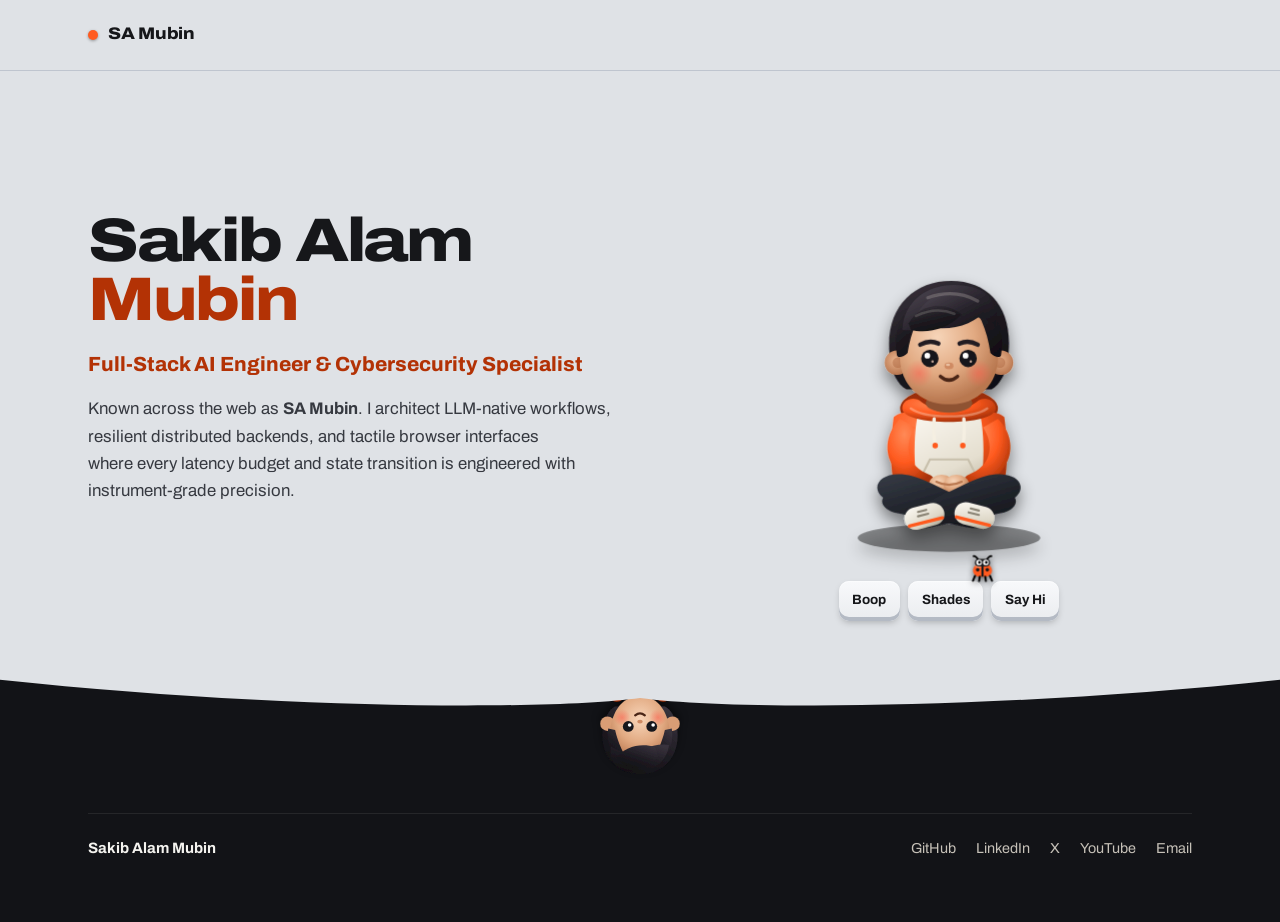
<file: index.html>
<!doctype html>
<html lang="en" data-mode="dev">
<head>
  <meta charset="utf-8" />
  <meta name="viewport" content="width=device-width, initial-scale=1" />
  <script>
    (() => {
      const h = location.hash.replace("#", "").toLowerCase();
      let m = h === "hack" || h === "hacker" ? "hack" : h === "dev" ? "dev" : null;
      if (!m) { try { m = localStorage.getItem("sam.mode"); } catch {} }
      document.documentElement.setAttribute("data-mode", m === "hack" ? "hack" : "dev");
    })();
  </script>
  <title>Sakib Alam Mubin (SA Mubin) — Full-Stack AI Engineer &amp; Ethical Hacker</title>
  <meta name="description" content="Dual-mode portfolio of Sakib Alam Mubin (SA Mubin) — Full-Stack AI Engineer &amp; Developer by default, Cybersecurity Specialist &amp; Ethical Hacker when the hoodie goes up." />
  <meta name="author" content="Sakib Alam Mubin" />
  <meta name="keywords" content="Sakib Alam Mubin, SA Mubin, samubin, thesamubin, Full-Stack AI Engineer, Cybersecurity Specialist, Ethical Hacker, Web Application Security" />
  <link rel="canonical" href="https://thesamubin.github.io/" />

  <meta property="og:type" content="website" />
  <meta property="og:site_name" content="Sakib Alam Mubin — SA Mubin" />
  <meta property="og:title" content="Sakib Alam Mubin (SA Mubin) — Dual-Mode Engineering &amp; Security Portfolio" />
  <meta property="og:description" content="Pull the hoodie up or press [H] to flip between Full-Stack AI Engineering and Offensive/Defensive Cybersecurity." />
  <meta property="og:url" content="https://thesamubin.github.io/" />
  <meta property="og:image" content="https://thesamubin.github.io/assets/img/og-card.png" />
  <meta name="twitter:card" content="summary_large_image" />
  <meta name="twitter:title" content="Sakib Alam Mubin (SA Mubin) — Full-Stack AI &amp; Ethical Hacker" />
  <meta name="twitter:description" content="Interactive dual-mode workbench of Sakib Alam Mubin (SA Mubin)." />
  <meta name="twitter:image" content="https://thesamubin.github.io/assets/img/og-card.png" />
  <meta name="twitter:creator" content="@thesamubin" />
  <meta name="theme-color" content="#dfe2e6" media="(prefers-color-scheme: light)" />
  <meta name="theme-color" content="#0b0708" media="(prefers-color-scheme: dark)" />

  <link rel="icon" href="/assets/img/favicon.svg" type="image/svg+xml" />
  <link rel="preload" href="/assets/fonts/archivo-var-latin.woff2" as="font" type="font/woff2" crossorigin />
  <link rel="preload" href="/assets/fonts/jetbrains-mono-var-latin.woff2" as="font" type="font/woff2" crossorigin />
  <link rel="stylesheet" href="/assets/css/site.css" />

  <script type="application/ld+json">
  {
    "@context": "https://schema.org",
    "@graph": [
      {
        "@type": "Person",
        "@id": "https://thesamubin.github.io/#person",
        "name": "Sakib Alam Mubin",
        "alternateName": ["SA Mubin", "S. A. Mubin", "samubin", "thesamubin"],
        "url": "https://thesamubin.github.io/",
        "jobTitle": "Full-Stack AI Engineer & Cybersecurity Specialist",
        "email": "mailto:hello@samubin.com",
        "sameAs": [
          "https://github.com/thesamubin",
          "https://www.linkedin.com/in/samubin/",
          "https://x.com/thesamubin",
          "https://www.youtube.com/@thesamubin",
          "https://www.facebook.com/thesamubin",
          "https://www.instagram.com/thesamubin/"
        ]
      },
      {
        "@type": "WebSite",
        "@id": "https://thesamubin.github.io/#website",
        "url": "https://thesamubin.github.io/",
        "name": "Sakib Alam Mubin (SA Mubin)",
        "publisher": { "@id": "https://thesamubin.github.io/#person" }
      }
    ]
  }
  </script>
</head>
<body data-page="home">
  <header class="site-header">
    <div class="wrap header-inner">
      <a class="brand" href="/" aria-label="Sakib Alam Mubin home">
        <span class="brand-led" aria-hidden="true"></span>
        <span>SA Mubin</span>
      </a>
    </div>
  </header>

  <main id="main">
    <!-- 1. HERO & ARTICULATED CARTOON AVATAR -->
    <section class="hero">
      <div class="wrap hero-grid">
        <div class="hero-copy">
          <h1 class="hero-name" data-scramble>
            <span class="line">Sakib Alam</span>
            <span class="line accent">Mubin</span>
          </h1>

          <p class="hero-role" data-scramble>
            Full-Stack AI Engineer &amp; Cybersecurity Specialist
          </p>

          <p class="hero-lead" data-scramble>
            Known across the web as <strong>SA Mubin</strong>. I architect LLM-native workflows, resilient distributed backends, and tactile browser interfaces where every latency budget and state transition is engineered with instrument-grade&nbsp;precision.
          </p>
        </div>

        <div class="avatar-col">
          <div class="avatar-stage" data-avatar>
            <button class="avatar-hit" type="button" data-avatar-hit aria-label="Interact with SA Mubin's avatar">
              <span class="avatar-mount" data-avatar-mount></span>
            </button>
          </div>

          <div class="avatar-dock" role="group" aria-label="Avatar expressions">
            <button class="dock-btn" type="button" data-avatar-act="boop">
              <span>Boop</span>
            </button>
            <button class="dock-btn" type="button" data-avatar-act="shades" aria-pressed="false">
              <span>Shades</span>
            </button>
            <button class="dock-btn" type="button" data-avatar-act="wave">
              <span>Say Hi</span>
            </button>
          </div>
        </div>
      </div>
    </section>
  </main>

  <footer class="site-footer">
    <div class="footer-seam">
      <svg class="footer-seam-wave" viewBox="0 0 1440 76" preserveAspectRatio="none" aria-hidden="true">
        <path class="footer-seam-fill" d="M0,0 L1440,0 L1440,26 C1120,76 820,76 720,56 C620,76 320,76 0,26 Z" />
        <path class="footer-seam-edge" d="M0,26 C320,76 620,76 720,56 C820,76 1120,76 1440,26" />
      </svg>
      <button class="peeker" type="button" data-peeker aria-label="Peek at Sakib Alam Mubin hanging upside down">
        <span class="peeker-art" data-peeker-art></span>
      </button>
      <span class="peeker-note" data-peeker-note>He's still watching</span>
    </div>

    <div class="wrap">
      <div class="footer-bar">
        <p class="footer-name">Sakib Alam Mubin</p>

        <nav class="footer-links" aria-label="Verified social profiles">
          <a href="https://github.com/thesamubin" target="_blank" rel="noopener">GitHub</a>
          <a href="https://www.linkedin.com/in/samubin/" target="_blank" rel="noopener">LinkedIn</a>
          <a href="https://x.com/thesamubin" target="_blank" rel="noopener">X</a>
          <a href="https://www.youtube.com/@thesamubin" target="_blank" rel="noopener">YouTube</a>
          <a href="mailto:hello@samubin.com">Email</a>
        </nav>
      </div>
    </div>
  </footer>

  <script type="module" src="/assets/js/app.js"></script>
</body>
</html>
</file>
<file: assets/css/site.css>
/* =========================================================================
   Sakib Alam Mubin (SA Mubin) — Dual-Mode "Morph" Portfolio
   D1 Aluminium Lab (Developer) ⇄ H1 Safelight Darkroom (Ethical Hacker)
   ========================================================================= */

@view-transition {
  navigation: auto;
}

@font-face {
  font-family: "Archivo";
  src: url("../fonts/archivo-var-latin.woff2") format("woff2");
  font-weight: 100 900;
  font-stretch: 62% 125%;
  font-display: swap;
}

@font-face {
  font-family: "JetBrains Mono";
  src: url("../fonts/jetbrains-mono-var-latin.woff2") format("woff2");
  font-weight: 400 700;
  font-display: swap;
}

/* ---------- 1. Mode Tokens: D1 Aluminium Lab (Default) ---------- */
:root,
html[data-mode="dev"] {
  --ground: #dfe2e6;
  --ground-alt: #d5d9df;
  --surface: #f2f4f7;
  --surface-2: #e6e9ef;
  --plate: #c6ccd4;
  --oled-bg: #141619;
  --oled-ink: #f4a83a;
  --oled-muted: #a69f91;
  --ink: #16171a;
  --ink-2: #363940;
  --ink-3: #525660;
  --line: #bfc5cf;
  --line-strong: #9fa7b3;

  --accent: #ff5a1f;
  --accent-side: #b8380c;
  --accent-ink: #1a0d06;
  --accent-text: #b33205;

  --cap-daily-top: #f8f9fb;
  --cap-daily-bg: #eaecef;
  --cap-daily-side: #b4bac4;
  --cap-daily-ink: #16171a;

  --cap-prof-top: #464b55;
  --cap-prof-bg: #353942;
  --cap-prof-side: #1f2228;
  --cap-prof-ink: #f2f4f7;

  --cap-fam-top: #d9dde3;
  --cap-fam-bg: #cdd2da;
  --cap-fam-side: #9ea5b0;
  --cap-fam-ink: #2c2f36;

  --shadow-enclosure:
    inset 0 1px 0 rgba(255, 255, 255, 0.7),
    0 22px 44px -20px rgba(22, 23, 26, 0.18),
    0 4px 12px -4px rgba(22, 23, 26, 0.08);

  --font: "Archivo", ui-sans-serif, system-ui, -apple-system, BlinkMacSystemFont, "Segoe UI", sans-serif;
  --mono: "JetBrains Mono", ui-monospace, "Cascadia Code", Consolas, monospace;
  --stretch-display: 118%;
  --stretch-head: 112%;
  --stretch-title: 106%;

  --ease-out: cubic-bezier(0.16, 1, 0.3, 1);
  --ease-smooth: cubic-bezier(0.22, 1, 0.36, 1);
  --torch-x: 50vw;
  --torch-y: 35vh;

  color-scheme: light;
}

/* ---------- 2. Mode Tokens: H1 Safelight Darkroom (Hacker) ---------- */
html[data-mode="hack"] {
  --ground: #0b0708;
  --ground-alt: #110a0c;
  --surface: #160d0e;
  --surface-2: #1e1214;
  --plate: #090506;
  --oled-bg: #080405;
  --oled-ink: #ff5e52;
  --oled-muted: #b88b84;
  --ink: #e9dcd8;
  --ink-2: #ccb8b2;
  --ink-3: #a89089;
  --line: #2e1b1e;
  --line-strong: #46262a;

  --accent: #c42018;
  --accent-side: #7f130d;
  --accent-ink: #fff8f7;
  --accent-text: #ff6e63;

  --cap-daily-top: #2b1719;
  --cap-daily-bg: #211113;
  --cap-daily-side: #110809;
  --cap-daily-ink: #f2e4e0;

  --cap-prof-top: #221416;
  --cap-prof-bg: #190e10;
  --cap-prof-side: #0d0607;
  --cap-prof-ink: #d9c4be;

  --cap-fam-top: #180e10;
  --cap-fam-bg: #130b0c;
  --cap-fam-side: #090405;
  --cap-fam-ink: #b59c95;

  --shadow-enclosure:
    inset 0 1px 0 rgba(255, 190, 180, 0.08),
    0 16px 34px -16px rgba(0, 0, 0, 0.84),
    0 4px 12px -4px rgba(0, 0, 0, 0.65);

  --stretch-display: 84%;
  --stretch-head: 88%;
  --stretch-title: 92%;

  color-scheme: dark;
}

/* Mode-specific visibility */
html[data-mode="dev"] [data-show="hack"] {
  display: none !important;
}
html[data-mode="hack"] [data-show="dev"] {
  display: none !important;
}

/* ---------- 3. Reset & Browser Surfaces ---------- */
*,
*::before,
*::after {
  box-sizing: border-box;
  margin: 0;
}

html {
  background-color: var(--ground);
  color: var(--ink);
  font-family: var(--font);
  font-size: 16px;
  line-height: 1.6;
  -webkit-font-smoothing: antialiased;
  text-rendering: optimizeLegibility;
  scroll-behavior: smooth;
  caret-color: var(--accent);
  scrollbar-color: var(--line-strong) var(--ground);
  overflow-x: clip;
}

body {
  min-height: 100svh;
  display: flex;
  flex-direction: column;
  background-color: var(--ground);
  color: var(--ink);
  overflow-x: clip;
  transition:
    background-color 480ms var(--ease-out),
    color 360ms var(--ease-out);
}

main {
  flex: 1;
  display: flex;
  align-items: center;
}

/* Lights-out brief dip when pulling hoodie up */
html.is-blackout body {
  filter: brightness(0.18) contrast(1.25);
  transition: filter 70ms ease-in;
}

/* H1 Safelight Darkroom Torch Overlay */
html[data-mode="hack"] body::after {
  content: "";
  position: fixed;
  inset: 0;
  z-index: 35;
  pointer-events: none;
  background: radial-gradient(
    560px circle at var(--torch-x) var(--torch-y),
    rgba(224, 53, 43, 0.13) 0%,
    rgba(201, 138, 58, 0.05) 36%,
    rgba(5, 2, 3, 0.34) 78%
  );
}

::selection {
  background: var(--accent);
  color: var(--accent-ink);
}

:focus-visible {
  outline: 2px solid var(--accent);
  outline-offset: 3px;
  border-radius: 6px;
}

a {
  color: inherit;
  text-decoration-thickness: 1.5px;
  text-underline-offset: 0.22em;
}

img,
svg {
  display: block;
  max-width: 100%;
}

/* ---------- 4. Layout & Containers ---------- */
.wrap {
  width: 100%;
  max-width: 1200px;
  margin-inline: auto;
  padding-inline: 1.5rem;
}

@media (max-width: 480px) {
  .wrap {
    padding-inline: 1rem;
  }
  .hero {
    padding-block: 36px 30px;
  }
  .page-head {
    padding-block: 36px 26px;
  }
  .section {
    padding-block: 46px;
  }
  .split-enclosure,
  .exp-matrix,
  .dispatch-console {
    padding: 10px;
    border-radius: 16px;
    gap: 12px;
  }
  .split-pane,
  .exp-channel,
  .dispatch-bay {
    padding: 16px 14px;
    border-radius: 12px;
  }
  .ledger-row {
    padding: 14px 12px;
    border-radius: 11px;
  }
  .index-row {
    padding: 1.15rem 0.95rem;
  }
  .avatar-dock {
    gap: 0.5rem;
  }
  .dock-btn {
    min-height: 42px;
    padding: 0.52rem 0.88rem 0.7rem;
    font-size: 0.86rem;
  }
}

@media (max-width: 360px) {
  .wrap {
    padding-inline: 0.875rem;
  }
}

@media (min-width: 768px) {
  .wrap {
    padding-inline: 2.5rem;
  }
}

@media (min-width: 1120px) {
  .wrap {
    padding-inline: 3rem;
  }
}

.skip-link {
  position: absolute;
  left: -9999px;
  top: 0.75rem;
  z-index: 100;
  padding: 0.6rem 1rem;
  border-radius: 8px;
  background: var(--accent);
  color: var(--accent-ink);
  font-weight: 700;
  text-decoration: none;
}
.skip-link:focus {
  left: 1rem;
}

/* ---------- 5. Typography Hierarchy (No Kickers!) ---------- */
h1,
h2,
h3 {
  color: var(--ink);
  text-wrap: balance;
  transition: font-stretch 520ms var(--ease-out), color 320ms var(--ease-out);
}

h1,
.hero-name,
.page-title {
  font-size: clamp(2.55rem, 4.8vw, 4.35rem);
  font-weight: 820;
  font-stretch: var(--stretch-display);
  line-height: 0.96;
  letter-spacing: -0.038em;
  margin-bottom: 1.15rem;
}

.hero-name .line {
  display: block;
}

.hero-name .accent {
  color: var(--accent-text);
}

h2,
.section-title {
  font-size: clamp(1.85rem, 3.6vw, 2.95rem);
  font-weight: 800;
  font-stretch: var(--stretch-head);
  line-height: 1.04;
  letter-spacing: -0.025em;
  margin-bottom: 0.75rem;
}

h3,
.card-title,
.index-title {
  font-size: clamp(1.25rem, 2vw, 1.6rem);
  font-weight: 800;
  font-stretch: var(--stretch-title);
  line-height: 1.16;
  letter-spacing: -0.015em;
}

p {
  max-width: 66ch;
  text-wrap: pretty;
}

.is-crypt {
  font-variant-numeric: tabular-nums;
}

/* ---------- 6. Header & Hoodie Mode Switch ---------- */
.site-header {
  position: sticky;
  top: 0;
  z-index: 45;
  background: var(--ground);
  border-bottom: 1px solid var(--line);
  transition: background-color 360ms var(--ease-out), border-color 360ms var(--ease-out);
}

.site-header .wrap {
  min-height: 4.35rem;
  display: flex;
  align-items: center;
  justify-content: space-between;
  gap: 1rem;
}

.brand {
  display: inline-flex;
  align-items: center;
  gap: 0.65rem;
  font-weight: 800;
  font-stretch: var(--stretch-head);
  font-size: 1.05rem;
  letter-spacing: -0.02em;
  text-decoration: none;
}

.brand-led {
  width: 10px;
  height: 10px;
  border-radius: 50%;
  background: var(--accent);
  box-shadow: 0 1px 3px rgba(0, 0, 0, 0.35);
}

.site-nav {
  display: flex;
  align-items: center;
  gap: 0.25rem;
}

.site-nav a {
  padding: 0.45rem 0.8rem;
  border-radius: 8px;
  font-weight: 650;
  font-size: 0.95rem;
  color: var(--ink-2);
  text-decoration: none;
  transition: color 150ms, background-color 150ms;
}

.site-nav a:hover {
  color: var(--ink);
  background: var(--surface-2);
}

.site-nav a[aria-current="page"] {
  color: var(--ink);
  font-weight: 760;
  text-decoration: underline;
  text-decoration-color: var(--accent);
  text-decoration-thickness: 2px;
  text-underline-offset: 0.38em;
}

.header-tools {
  display: flex;
  align-items: center;
  gap: 0.55rem;
}

/* Tactile Hoodie Mode Switch Button in Header */
.mode-switch {
  appearance: none;
  border: 0;
  cursor: pointer;
  display: inline-flex;
  align-items: center;
  gap: 0.5rem;
  padding: 0.44rem 0.85rem 0.62rem;
  border-radius: 10px;
  font-family: var(--font);
  font-weight: 740;
  font-size: 0.84rem;
  color: var(--cap-prof-ink);
  background: linear-gradient(180deg, var(--cap-prof-top), var(--cap-prof-bg));
  box-shadow:
    inset 0 1px 0 rgba(255, 255, 255, 0.18),
    inset 0 -4px 0 var(--cap-prof-side),
    0 4px 10px -3px rgba(0, 0, 0, 0.35);
  transition: transform 80ms var(--ease-out), box-shadow 80ms;
}

html[data-mode="hack"] .mode-switch {
  color: var(--accent-ink);
  background: linear-gradient(180deg, #d12820, var(--accent));
  box-shadow:
    inset 0 1px 0 rgba(255, 255, 255, 0.25),
    inset 0 -3px 0 rgba(0, 0, 0, 0.45),
    0 4px 10px -3px rgba(0, 0, 0, 0.65);
}

.mode-switch:active {
  transform: translateY(2px);
  box-shadow:
    inset 0 1px 0 rgba(255, 255, 255, 0.14),
    inset 0 -1px 0 var(--cap-prof-side),
    0 1px 2px rgba(0, 0, 0, 0.3);
}

.mode-switch svg {
  width: 1rem;
  height: 1rem;
}

.mode-kbd {
  font-family: var(--mono);
  font-size: 0.75rem;
  font-weight: 700;
  padding: 0.08rem 0.36rem;
  border-radius: 5px;
  background: rgba(0, 0, 0, 0.26);
  color: inherit;
}

/* Switch sound profile segmented selector */
.switch-seg {
  display: inline-flex;
  align-items: center;
  padding: 3px;
  border-radius: 9px;
  background: var(--surface-2);
  border: 1px solid var(--line);
}

.switch-seg button {
  appearance: none;
  border: 0;
  background: transparent;
  color: var(--ink-3);
  font-family: var(--mono);
  font-size: 0.75rem;
  font-weight: 600;
  padding: 0.26rem 0.52rem;
  border-radius: 6px;
  cursor: pointer;
  transition: background-color 140ms, color 140ms;
}

.switch-seg button[aria-pressed="true"] {
  background: var(--surface);
  color: var(--ink);
  box-shadow: 0 1px 3px rgba(0, 0, 0, 0.18);
}

/* Compact Sound Mute Button */
.tool {
  appearance: none;
  border: 0;
  cursor: pointer;
  display: inline-grid;
  place-items: center;
  width: 2.35rem;
  height: 2.35rem;
  padding: 0 0 3px;
  border-radius: 9px;
  color: var(--cap-daily-ink);
  background: linear-gradient(180deg, var(--cap-daily-top), var(--cap-daily-bg));
  box-shadow:
    inset 0 1px 0 rgba(255, 255, 255, 0.65),
    inset 0 -4px 0 var(--cap-daily-side),
    0 4px 8px -2px rgba(0, 0, 0, 0.24);
  transition: transform 80ms var(--ease-out), box-shadow 80ms;
}

.tool:active {
  transform: translateY(2px);
  box-shadow: inset 0 -1px 0 var(--cap-daily-side);
}

.tool svg {
  width: 1.05rem;
  height: 1.05rem;
}

.tool[aria-pressed="false"] .ico-on,
.tool[aria-pressed="true"] .ico-off {
  display: none;
}

@media (max-width: 820px) {
  .switch-seg,
  .mode-kbd {
    display: none;
  }
}

@media (max-width: 640px) {
  .site-header .wrap {
    display: grid;
    grid-template-columns: 1fr auto;
    grid-template-rows: auto auto;
    align-items: center;
    gap: 0.5rem 0.75rem;
    padding-block: 0.5rem;
    min-height: auto;
  }
  .brand {
    grid-column: 1;
    grid-row: 1;
  }
  .header-tools {
    grid-column: 2;
    grid-row: 1;
    gap: 0.4rem;
  }
  .site-nav {
    grid-column: 1 / -1;
    grid-row: 2;
    display: flex;
    justify-content: flex-start;
    gap: 0.35rem;
    width: 100%;
    overflow-x: auto;
    -webkit-overflow-scrolling: touch;
    scrollbar-width: none;
    padding-bottom: 2px;
    padding-inline-end: 1.5rem;
    -webkit-mask-image: linear-gradient(to right, black calc(100% - 24px), transparent 100%);
    mask-image: linear-gradient(to right, black calc(100% - 24px), transparent 100%);
  }
  .site-nav::-webkit-scrollbar {
    display: none;
  }
  .site-nav a {
    padding: 0.4rem 0.55rem;
    font-size: 0.88rem;
    white-space: nowrap;
    min-height: 38px;
    display: inline-flex;
    align-items: center;
    flex-shrink: 0;
  }
  .mode-switch {
    padding: 0.4rem 0.65rem 0.52rem;
    font-size: 0.78rem;
    min-height: 38px;
  }
  .tool {
    width: 2.35rem;
    height: 2.35rem;
    min-width: 38px;
    min-height: 38px;
  }
}

@media (max-width: 420px) {
  .site-header .wrap {
    gap: 0.4rem 0.5rem;
  }
  .brand {
    font-size: 0.98rem;
  }
  .header-tools {
    gap: 0.35rem;
  }
  .mode-switch {
    padding: 0.36rem 0.54rem 0.48rem;
    font-size: 0.74rem;
  }
  .tool {
    width: 2.2rem;
    height: 2.2rem;
    min-width: 36px;
    min-height: 36px;
  }
}

@media (max-width: 360px) {
  .brand {
    font-size: 0.92rem;
  }
  .mode-switch {
    padding: 0.34rem 0.46rem 0.44rem;
    font-size: 0.71rem;
  }
}

/* ---------- 7. Tactile Mechanical Keycap Buttons (.key) ---------- */
.keys {
  display: flex;
  flex-wrap: wrap;
  align-items: center;
  gap: 0.75rem;
}

.key {
  --cap-top: var(--cap-daily-top);
  --cap-bg: var(--cap-daily-bg);
  --cap-side: var(--cap-daily-side);
  --cap-ink: var(--cap-daily-ink);
  appearance: none;
  border: 0;
  cursor: pointer;
  display: inline-flex;
  align-items: center;
  justify-content: center;
  gap: 0.55rem;
  padding: 0.7rem 1.25rem 0.96rem;
  border-radius: 11px;
  font-family: var(--font);
  font-weight: 760;
  font-size: 0.96rem;
  line-height: 1.1;
  color: var(--cap-ink);
  text-decoration: none;
  background: linear-gradient(180deg, var(--cap-top), var(--cap-bg) 78%);
  box-shadow:
    inset 0 1px 0 rgba(255, 255, 255, 0.55),
    inset 0 -5px 0 var(--cap-side),
    0 7px 14px -6px rgba(0, 0, 0, 0.35),
    0 2px 4px rgba(0, 0, 0, 0.2);
  transition: transform 75ms var(--ease-out), box-shadow 75ms var(--ease-out), filter 120ms;
  -webkit-tap-highlight-color: transparent;
}

.key:hover {
  filter: brightness(1.03);
}

.key:active,
.key.is-down {
  transform: translateY(3px);
  box-shadow:
    inset 0 1px 0 rgba(255, 255, 255, 0.35),
    inset 0 -2px 0 var(--cap-side),
    0 2px 4px -2px rgba(0, 0, 0, 0.35);
}

.key--accent,
.key[data-mode-set][aria-pressed="true"] {
  --cap-top: #ff7a47;
  --cap-bg: var(--accent);
  --cap-side: var(--accent-side);
  --cap-ink: var(--accent-ink);
}

html[data-mode="hack"] .key--accent,
html[data-mode="hack"] .key[data-mode-set][aria-pressed="true"] {
  --cap-top: #d12820;
  --cap-bg: var(--accent);
  --cap-side: var(--accent-side);
  --cap-ink: var(--accent-ink);
}

.key-led {
  width: 0.48rem;
  height: 0.48rem;
  border-radius: 50%;
  background: var(--accent);
  opacity: 0.55;
  flex-shrink: 0;
  transition: background-color 160ms, opacity 160ms, box-shadow 160ms;
}

.key[data-mode-set][aria-pressed="true"] .key-led {
  background: currentColor;
  opacity: 0.95;
  box-shadow: 0 0 6px rgba(255, 255, 255, 0.45);
}

.key--slate {
  --cap-top: var(--cap-prof-top);
  --cap-bg: var(--cap-prof-bg);
  --cap-side: var(--cap-prof-side);
  --cap-ink: var(--cap-prof-ink);
}

.key svg {
  width: 1.05rem;
  height: 1.05rem;
}

.kbd {
  font-family: var(--mono);
  font-size: 0.75rem;
  font-weight: 700;
  padding: 0.08rem 0.34rem;
  border-radius: 5px;
  background: rgba(0, 0, 0, 0.09);
  color: inherit;
  line-height: 1.25;
}

.key--accent .kbd,
.key[data-mode-set][aria-pressed="true"] .kbd,
.dock-btn--hood .kbd {
  background: rgba(255, 255, 255, 0.24);
}

html[data-mode="hack"] .kbd {
  background: rgba(255, 255, 255, 0.12);
}

html[data-mode="hack"] .key--accent .kbd,
html[data-mode="hack"] .key[data-mode-set][aria-pressed="true"] .kbd,
html[data-mode="hack"] .dock-btn--hood .kbd {
  background: rgba(0, 0, 0, 0.24);
}

kbd {
  font-family: var(--mono);
  font-size: 0.85em;
  font-weight: 700;
  padding: 0.08rem 0.38rem;
  border-radius: 5px;
  background: var(--surface-2);
  border: 1px solid var(--line-strong);
  color: var(--ink);
}

/* ---------- 8. Hero Section & Articulated Teenage Cartoon Avatar ---------- */
.hero {
  position: relative;
  width: 100%;
  padding: 52px 0 44px;
}

.hero-grid {
  display: grid;
  grid-template-columns: minmax(0, 1.12fr) minmax(0, 0.96fr);
  align-items: center;
  gap: clamp(2rem, 4vw, 3.5rem);
}

.hero-role {
  display: inline-flex;
  align-items: center;
  gap: 0.55rem;
  font-size: clamp(1.08rem, 1.6vw, 1.32rem);
  font-weight: 760;
  color: var(--accent-text);
  text-wrap: balance;
  margin-bottom: 0.9rem;
}

.hero-lead {
  font-size: clamp(1.05rem, 1.3vw, 1.18rem);
  color: var(--ink-2);
  line-height: 1.62;
  margin-bottom: 1.75rem;
  max-width: 56ch;
}

.hero-note {
  margin-top: 1.35rem;
  font-size: 0.88rem;
  color: var(--ink-3);
}

/* Avatar Stage Column */
.avatar-col {
  display: flex;
  flex-direction: column;
  align-items: center;
  gap: 0.9rem;
}

.avatar-stage {
  position: relative;
  width: 100%;
  max-width: 480px;
  aspect-ratio: 1.08 / 1;
  border-radius: 28px;
  overflow: visible;
  background: transparent;
  border: 0;
  box-shadow: none;
  display: grid;
  place-items: end center;
  user-select: none;
}

html[data-mode="hack"] .avatar-stage {
  background: transparent;
  border: 0;
  box-shadow: none;
}

.avatar-stage--compact {
  max-width: 370px;
  aspect-ratio: 1.05 / 1;
}

.avatar-wave {
  position: absolute;
  inset: 0;
  width: 100%;
  height: 100%;
  pointer-events: none;
}

.avatar-hit {
  position: relative;
  z-index: 2;
  width: 100%;
  height: 100%;
  padding: 1rem 1rem 0.35rem;
  border: 0;
  background: none;
  cursor: pointer;
  display: grid;
  place-items: end center;
  -webkit-tap-highlight-color: transparent;
}

.avatar-mount {
  display: block;
  width: min(82%, 340px);
  pointer-events: none;
}

.avatar-stage--compact .avatar-mount {
  width: min(84%, 270px);
}

.av-svg {
  width: 100%;
  height: auto;
  overflow: visible;
}

.av-head,
.av-face,
.av-hair-front,
.av-hood-back,
.av-hood-canopy,
.av-ears,
.av-hair-back,
.av-body,
.av-root {
  transform-box: fill-box;
  transform-origin: center;
  will-change: transform;
}

/* Pulled-up hood state (active when Darkroom / Hacker mode is enabled) */
.av-hood-back,
.av-hood-canopy {
  opacity: 0;
  transform: translateY(-6px) scale(0.96);
  pointer-events: none;
  transition: opacity 280ms var(--ease-out), transform 320ms var(--ease-out);
}

.av-ears,
.av-hair-back {
  transition: opacity 220ms var(--ease-out);
}

.av-hair-front {
  transition: transform 280ms var(--ease-out);
}

html[data-mode="hack"] .av-hood-back,
html[data-mode="hack"] .av-hood-canopy {
  opacity: 1;
  transform: translateY(0) scale(1);
}

html[data-mode="hack"] .av-ears,
html[data-mode="hack"] .av-hair-back {
  opacity: 0;
}

html[data-mode="hack"] .av-hair-front {
  transform: translateY(6px) scale(0.92);
}

/* Avatar facial expression states */
.av-eyes-happy,
.av-eyes-dizzy,
.av-mouth-laugh,
.av-arm-wave,
.av-sparks {
  opacity: 0;
  pointer-events: none;
  transition: opacity 120ms var(--ease-out);
}

.av-shades {
  opacity: 0;
  transform: translateY(-14px);
  pointer-events: none;
  transition: opacity 180ms var(--ease-out), transform 240ms var(--ease-out);
}

.avatar-stage.has-shades .av-shades {
  opacity: 1;
  transform: translateY(0);
}

.avatar-stage.is-blinking .av-eyes-open,
.avatar-stage.is-happy .av-eyes-open,
.avatar-stage.is-dizzy .av-eyes-open {
  opacity: 0;
}

.avatar-stage.is-blinking .av-eyes-happy,
.avatar-stage.is-happy .av-eyes-happy {
  opacity: 1;
}

.avatar-stage.is-happy .av-mouth-calm {
  opacity: 0;
}

.avatar-stage.is-happy .av-mouth-laugh,
.avatar-stage.is-happy .av-sparks {
  opacity: 1;
}

.avatar-stage.is-dizzy .av-eyes-dizzy {
  opacity: 1;
}

.avatar-stage.is-waving .av-arm-rest-r {
  opacity: 0;
}

.avatar-stage.is-waving .av-arm-wave {
  opacity: 1;
  transform-origin: 202px 176px;
}

@media (prefers-reduced-motion: no-preference) {
  .avatar-stage.is-waving .av-arm-wave {
    animation: av-wave 0.34s ease-in-out infinite alternate;
  }
}

@keyframes av-wave {
  from {
    transform: rotate(-7deg);
  }
  to {
    transform: rotate(9deg);
  }
}

.avatar-badge {
  position: absolute;
  top: 1rem;
  left: 50%;
  z-index: 4;
  translate: -50% 0;
  padding: 0.42rem 0.85rem;
  border-radius: 999px;
  background: #ece8df;
  color: #141518;
  border: 1px solid #c9c2b2;
  box-shadow: 0 10px 22px -8px rgba(0, 0, 0, 0.75);
  font-size: 0.84rem;
  font-weight: 700;
  white-space: nowrap;
  max-width: calc(100% - 1.5rem);
  overflow: hidden;
  text-overflow: ellipsis;
  opacity: 0;
  transform: translateY(-6px);
  pointer-events: none;
  transition: opacity 180ms var(--ease-out), transform 220ms var(--ease-out);
}

.avatar-badge.is-on {
  opacity: 1;
  transform: translateY(0);
}

/* Avatar Control Dock */
.avatar-dock {
  display: flex;
  flex-wrap: wrap;
  justify-content: center;
  gap: 0.5rem;
}

.dock-btn {
  appearance: none;
  border: 0;
  cursor: pointer;
  display: inline-flex;
  align-items: center;
  gap: 0.4rem;
  padding: 0.48rem 0.85rem 0.68rem;
  min-height: 40px;
  border-radius: 10px;
  font-family: var(--font);
  font-size: 0.84rem;
  font-weight: 700;
  color: var(--cap-daily-ink);
  background: linear-gradient(180deg, var(--cap-daily-top), var(--cap-daily-bg));
  box-shadow:
    inset 0 1px 0 rgba(255, 255, 255, 0.55),
    inset 0 -4px 0 var(--cap-daily-side),
    0 3px 7px -2px rgba(0, 0, 0, 0.25);
  transition: transform 75ms var(--ease-out), box-shadow 75ms;
}

.dock-btn:active {
  transform: translateY(2px);
  box-shadow: inset 0 -1px 0 var(--cap-daily-side);
}

.dock-btn[aria-pressed="true"] {
  color: var(--accent-ink);
  background: linear-gradient(180deg, var(--accent), var(--accent-side));
  transform: translateY(1.5px);
  box-shadow:
    inset 0 2px 4px rgba(0, 0, 0, 0.28),
    inset 0 -2px 0 var(--accent-side),
    0 2px 6px -2px rgba(0, 0, 0, 0.35);
}

.dock-btn--hood {
  color: var(--accent-ink);
  background: linear-gradient(180deg, #ff7a47, var(--accent));
  box-shadow:
    inset 0 1px 0 rgba(255, 255, 255, 0.3),
    inset 0 -2px 0 rgba(0, 0, 0, 0.28),
    0 4px 10px -2px rgba(0, 0, 0, 0.35);
}

html[data-mode="hack"] .dock-btn--hood {
  color: var(--accent-ink);
  background: linear-gradient(180deg, #d12820, var(--accent));
}

.dock-btn svg {
  width: 0.95rem;
  height: 0.95rem;
}

@media (max-width: 900px) {
  .hero {
    padding: 28px 0 36px;
  }
  .hero-grid {
    grid-template-columns: 1fr;
    gap: 1.75rem;
  }
  .avatar-stage {
    max-width: 380px;
  }
  .dock-btn {
    min-height: 44px;
    padding: 0.55rem 0.95rem 0.72rem;
  }
}

/* ---------- 9. Hanging S-A-M-U-B-I-N Keypad Below Hero ---------- */
.keypad-drop {
  position: relative;
  background: var(--ground-alt);
  border-bottom: 1px solid var(--line);
  padding: 20px 0 28px;
}

.keypad-drop-inner {
  display: grid;
  grid-template-columns: minmax(0, 1fr) minmax(290px, 360px);
  align-items: center;
  gap: 2rem;
}

.rig {
  position: relative;
  height: 235px;
  touch-action: pan-y;
}

.rig-cable {
  position: absolute;
  inset: 0;
  width: 100%;
  height: 100%;
  overflow: visible;
  pointer-events: none;
}

.cable-shadow {
  fill: none;
  stroke: rgba(0, 0, 0, 0.26);
  stroke-width: 11px;
  stroke-linecap: round;
  transform: translate(3px, 5px);
}

.cable-body {
  fill: none;
  stroke: #23262d;
  stroke-width: 8px;
  stroke-linecap: round;
}

html[data-mode="hack"] .cable-body {
  stroke: #2c1215;
}

.cable-spec {
  fill: none;
  stroke: rgba(255, 255, 255, 0.22);
  stroke-width: 2px;
  stroke-linecap: round;
  transform: translateX(-1.5px);
}

.pad {
  --u: clamp(50px, 4.6vw, 62px);
  position: absolute;
  left: 0;
  top: 0;
  width: calc(var(--u) * 4 + 9px * 3 + 34px);
  padding: 21px 17px 17px;
  border-radius: 19px;
  background: linear-gradient(180deg, #383c44, #22252b 58%, #191b20);
  box-shadow:
    inset 0 1px 0 rgba(255, 255, 255, 0.18),
    inset 0 -2px 0 rgba(0, 0, 0, 0.55),
    0 24px 42px -16px rgba(0, 0, 0, 0.65);
  transform-origin: 50% 0;
  will-change: transform;
  cursor: grab;
  user-select: none;
  touch-action: pan-y;
}

html[data-mode="hack"] .pad {
  background: linear-gradient(180deg, #271517, #170c0e 58%, #0f0708);
}

.pad.is-dragging {
  cursor: grabbing;
}

.pad-port {
  position: absolute;
  left: 50%;
  top: -8px;
  width: 32px;
  height: 12px;
  translate: -50% 0;
  border-radius: 4px 4px 2px 2px;
  background: linear-gradient(180deg, #c9c9c9, #86888d);
}

.pad-led {
  position: absolute;
  left: 19px;
  top: 9px;
  width: 8px;
  height: 8px;
  border-radius: 50%;
  background: #3a2a22;
}

.pad-led.is-on {
  background: var(--accent);
}
.pad-led.is-auth {
  background: #4ade80;
}

.pad-grid {
  display: grid;
  grid-template-columns: repeat(4, var(--u));
  gap: 9px;
}

.cap {
  --cap-top: #f5f1e8;
  --cap-bg: #e6e0d2;
  --cap-side: #b6ae9b;
  --cap-ink: #18191c;
  position: relative;
  width: var(--u);
  height: var(--u);
  border: 0;
  border-radius: 10px;
  padding: 0 0 5px;
  display: grid;
  place-items: center;
  font-family: var(--font);
  font-weight: 800;
  font-stretch: var(--stretch-head);
  font-size: calc(var(--u) * 0.39);
  color: var(--cap-ink);
  background: linear-gradient(180deg, var(--cap-top), var(--cap-bg) 76%);
  box-shadow:
    inset 0 1px 0 rgba(255, 255, 255, 0.65),
    inset 0 -5px 0 var(--cap-side),
    0 4px 7px -2px rgba(0, 0, 0, 0.65);
  cursor: pointer;
  transition: transform 70ms var(--ease-out), box-shadow 70ms;
}

html[data-mode="hack"] .cap {
  --cap-top: #2d181b;
  --cap-bg: #211113;
  --cap-side: #0e0607;
  --cap-ink: #f2deda;
}

.cap--accent {
  --cap-top: #ff7c4a;
  --cap-bg: var(--accent);
  --cap-side: var(--accent-side);
  --cap-ink: var(--accent-ink);
}

html[data-mode="hack"] .cap--accent {
  --cap-top: #d12820;
  --cap-bg: var(--accent);
  --cap-side: var(--accent-side);
  --cap-ink: var(--accent-ink);
}

.cap.is-down {
  transform: translateY(3px);
  box-shadow:
    inset 0 1px 0 rgba(255, 255, 255, 0.4),
    inset 0 -2px 0 var(--cap-side),
    0 1px 2px rgba(0, 0, 0, 0.65);
}

.cap svg {
  width: 42%;
  height: 42%;
}

.keypad-copy h2 {
  font-size: clamp(1.35rem, 2.2vw, 1.75rem);
  font-weight: 800;
  font-stretch: var(--stretch-title);
  margin-bottom: 0.45rem;
}

.keypad-copy p {
  color: var(--ink-2);
  font-size: 0.98rem;
}

@media (max-width: 820px) {
  .keypad-drop-inner {
    grid-template-columns: 1fr;
    gap: 0.5rem;
  }
  .keypad-copy {
    padding-top: 1.5rem;
  }
}

/* ---------- 10. Signature "Loadout / Arsenal" Mechanical Keyboard Section ---------- */
.section {
  padding: 72px 0;
  border-bottom: 1px solid var(--line);
}

.section-alt {
  background: var(--ground-alt);
}

.section-head {
  display: flex;
  flex-wrap: wrap;
  align-items: flex-end;
  justify-content: space-between;
  gap: 1.25rem;
  margin-bottom: 2rem;
}

.section-sub {
  color: var(--ink-2);
  font-size: 1.04rem;
  max-width: 62ch;
}

/* Recessed Upper Slot for Stack Layer Buttons (Molded Inside the Unified One-Piece Plastic Case) */
.kb-top-extension {
  position: absolute;
  bottom: 100%;
  left: 50%;
  translate: -50% 0;
  z-index: 4;
  padding: 0;
}

.kb-top-tabs {
  position: relative;
  display: inline-flex;
  align-items: center;
  gap: clamp(3px, 0.6vw, 5px);
  padding: clamp(2.5px, 0.5vw, 4px);
  border-radius: clamp(6px, 1vw, 8px);
  background: #1a1c20;
  box-shadow:
    inset 0 2px 6px rgba(0, 0, 0, 0.86),
    0 1px 0 rgba(255, 255, 255, 0.52);
}

html[data-mode="hack"] .kb-top-tabs {
  background: #080405;
  box-shadow:
    inset 0 2px 6px rgba(0, 0, 0, 0.94),
    0 1px 0 rgba(255, 110, 99, 0.16);
}

.stack-pill {
  appearance: none;
  border: 0;
  background: linear-gradient(180deg, #a2a8af 0%, #838991 100%);
  color: #141619;
  border-radius: clamp(4.5px, 0.8vw, 6px);
  padding: clamp(0.18rem, 0.42vw, 0.3rem) clamp(0.36rem, 0.9vw, 0.72rem) clamp(0.22rem, 0.5vw, 0.38rem);
  display: inline-flex;
  align-items: center;
  gap: clamp(0.2rem, 0.48vw, 0.38rem);
  cursor: pointer;
  touch-action: pan-y;
  font-family: var(--font);
  white-space: nowrap;
  box-shadow:
    inset 0 1px 0 rgba(255, 255, 255, 0.5),
    inset 0 -2px 0 rgba(0, 0, 0, 0.38),
    0 1px 2px rgba(0, 0, 0, 0.5);
  transition: transform 90ms var(--ease-out), background 140ms;
}

html[data-mode="hack"] .stack-pill {
  background: linear-gradient(180deg, #381d20 0%, #261215 100%);
  color: #f4dfdc;
}

.stack-pill:hover {
  transform: translateY(-1px);
}

.stack-pill[aria-selected="true"] {
  background: linear-gradient(180deg, #f28757 0%, #e06a38 100%);
  color: #1a0c05;
}

html[data-mode="hack"] .stack-pill[aria-selected="true"] {
  background: linear-gradient(180deg, #d12820 0%, #b81b14 100%);
  color: #fff8f7;
}

.stack-pill-dot {
  width: clamp(4.5px, 0.75vw, 6px);
  height: clamp(4.5px, 0.75vw, 6px);
  border-radius: 50%;
  background: var(--accent);
  flex-shrink: 0;
}

.stack-pill[aria-selected="true"] .stack-pill-dot {
  background: currentColor;
}

.stack-pill-code {
  font-family: var(--mono);
  font-size: clamp(0.7rem, 0.95vw, 0.74rem);
  font-weight: 800;
}

.stack-pill-label {
  font-size: clamp(0.7rem, 1vw, 0.78rem);
  font-weight: 800;
  letter-spacing: -0.01em;
}

/* Custom Hanging 3D Keyboard Rig: Dual Identical Power Cables (Left unplugs on strong pull!) */
.hanging-kb-rig {
  position: relative;
  max-width: 780px;
  margin-inline: auto;
  padding-top: clamp(64px, 10vw, 84px);
  padding-bottom: clamp(78px, 14vw, 118px);
}

.kb-cables {
  position: absolute;
  top: 0;
  left: 0;
  width: 100%;
  height: 155px;
  overflow: visible;
  pointer-events: none;
  z-index: 1;
}

.power-mount {
  fill: #2d3139;
  stroke: rgba(0, 0, 0, 0.45);
  stroke-width: 1.5px;
}

/* Unplugged Left USB-C Connector Tip at the end of the loose left cable */
.free-usb-plug {
  opacity: 0;
  pointer-events: none;
  transition: opacity 110ms var(--ease-out);
}

.hanging-kb-rig.is-left-released .free-usb-plug {
  opacity: 1;
  pointer-events: auto;
  cursor: pointer;
}

.free-usb-boot {
  fill: #1b1d22;
}

.free-usb-collar {
  fill: #7f8693;
  stroke: #23262d;
  stroke-width: 1px;
}

.free-usb-housing {
  fill: #b8bec9;
  stroke: #20232a;
  stroke-width: 1px;
}

.free-usb-pin {
  fill: #d4af37;
  stroke: #382f10;
  stroke-width: 1px;
}

/* Real 3D Miniature Mechanical Keyboard Case (Unified One-Piece Injection-Molded SVG Shell) */
.kb-shell {
  position: relative;
  z-index: 2;
  padding: clamp(4.5px, 0.9vw, 7px) clamp(4.5px, 0.9vw, 7px) clamp(7.5px, 1.4vw, 11px);
  border-radius: 15px;
  background: transparent;
  border: 0;
  overflow: visible;
  transform-origin: 86% 0;
  will-change: transform;
  cursor: grab;
  user-select: none;
  touch-action: pan-y;
}

.kb-shell.is-dragging {
  cursor: grabbing;
}

.kb-case-svg {
  position: absolute;
  left: 0;
  top: -54px;
  width: 100%;
  height: calc(100% + 62px);
  overflow: visible;
  pointer-events: none;
  z-index: 1;
  filter: drop-shadow(0 22px 26px rgba(0, 0, 0, 0.32)) drop-shadow(0 6px 12px rgba(0, 0, 0, 0.2));
}

html[data-mode="hack"] .kb-case-svg {
  filter: drop-shadow(0 26px 32px rgba(0, 0, 0, 0.72)) drop-shadow(0 8px 14px rgba(0, 0, 0, 0.45));
}

.kb-case-lip {
  fill: #9c978b;
}

html[data-mode="hack"] .kb-case-lip {
  fill: #080304;
}

.kb-case-body {
  fill: url(#kbCaseGradDev);
}

html[data-mode="hack"] .kb-case-body {
  fill: url(#kbCaseGradHack);
}

.kb-case-spec {
  fill: none;
  stroke: rgba(255, 255, 255, 0.86);
  stroke-width: 2.2px;
  stroke-linecap: round;
  stroke-linejoin: round;
}

html[data-mode="hack"] .kb-case-spec {
  stroke: rgba(255, 120, 110, 0.22);
}

.kb-case-border {
  fill: none;
  stroke: rgba(0, 0, 0, 0.24);
  stroke-width: 1.15px;
  stroke-linejoin: round;
}

html[data-mode="hack"] .kb-case-border {
  stroke: rgba(229, 57, 45, 0.36);
}

/* Dual Left & Right Metal USB-C Power Ports & Connectors */
.kb-usb-port {
  position: absolute;
  top: 0;
  translate: -50% 0;
  z-index: 0;
  display: flex;
  flex-direction: column;
  align-items: center;
  pointer-events: none;
}

.kb-usb-port--left {
  left: 14%;
}

.kb-usb-port--right {
  left: 86%;
}

.kb-usb-socket {
  position: absolute;
  top: -4px;
  width: 26px;
  height: 5px;
  border-radius: 3px 3px 0 0;
  background: #20232a;
  border: 1px solid rgba(255, 255, 255, 0.25);
}

.kb-usb-plug {
  position: relative;
  top: -24px;
  display: flex;
  flex-direction: column;
  align-items: center;
  transition: opacity 110ms var(--ease-out);
}

.hanging-kb-rig.is-left-released .kb-usb-port--left .kb-usb-plug {
  opacity: 0;
}

.usb-tip-anchor {
  width: 4px;
  height: 2px;
  display: block;
}

.usb-boot {
  width: 11px;
  height: 8px;
  border-radius: 3px 3px 0 0;
  background: #1b1d22;
}

.usb-collar {
  width: 16px;
  height: 5px;
  background: linear-gradient(90deg, #525761, #a3a9b5 50%, #525761);
  border: 1px solid #23262d;
}

.usb-housing {
  width: 24px;
  height: 12px;
  border-radius: 4px 4px 2px 2px;
  background: linear-gradient(90deg, #7d838f, #cfd4de 48%, #686e7a);
  border: 1px solid #20232a;
  display: grid;
  place-items: center;
  box-shadow: 0 2px 4px rgba(0, 0, 0, 0.4);
}

.usb-led {
  width: 9px;
  height: 3px;
  border-radius: 2px;
  background: #4ade80;
}

html[data-mode="hack"] .usb-led {
  background: var(--accent);
}

/* Deep Dark Recessed Switch Plate Cavity (4 Rows Total: Preserves Exact Layout Across All Screen Sizes) */
.kb-plate {
  position: relative;
  z-index: 3;
  padding: clamp(3px, 0.75vw, 6px);
  border-radius: clamp(6px, 1.3vw, 10px);
  background: #1a1c20;
  box-shadow:
    inset 0 3px 8px rgba(0, 0, 0, 0.88),
    0 1px 0 rgba(255, 255, 255, 0.45);
  display: flex;
  flex-direction: column;
  gap: clamp(2.5px, 0.65vw, 5px);
  perspective: 1100px;
}

html[data-mode="hack"] .kb-plate {
  background: #080405;
  box-shadow:
    inset 0 3px 8px rgba(0, 0, 0, 0.95),
    0 1px 0 rgba(255, 110, 99, 0.14);
}

.kb-top-grid {
  display: grid;
  grid-template-columns: 1.18fr 7fr;
  gap: clamp(2.5px, 0.65vw, 5px);
  align-items: stretch;
}

.kb-layer-bank {
  display: grid;
  grid-template-rows: repeat(3, 1fr);
  gap: clamp(2.5px, 0.65vw, 5px);
  min-width: 0;
}

.kb-matrix {
  display: grid;
  grid-template-rows: repeat(3, 1fr);
  gap: clamp(2.5px, 0.65vw, 5px);
  transform-style: preserve-3d;
  min-width: 0;
}

.kb-caps {
  display: grid;
  grid-template-columns: repeat(7, minmax(0, 1fr));
  gap: clamp(2.5px, 0.65vw, 5px);
  transform-style: preserve-3d;
  min-width: 0;
}

/* 4th Row (Bottom Row with Fn, Win[Yellow], Alt, Orange Spacebar, Back[Cream], Mode) */
.kb-bottom-row {
  display: grid;
  grid-template-columns: 1fr 1fr 1fr 2.7fr 1.65fr 1.25fr;
  gap: clamp(2.5px, 0.65vw, 5px);
  min-width: 0;
}

/* Dynamic 3D Mechanical Keycap Tumbler & Ripple Wave */
.kb-cap.is-flipping {
  animation: kb-cap-tumble 380ms var(--ease-out) both;
  animation-delay: var(--k-delay, 0ms);
  will-change: transform, filter;
  pointer-events: none;
  transform-origin: 50% 50% -8px;
}

@keyframes kb-cap-tumble {
  0% {
    transform: rotateX(0deg) scale(1);
    filter: brightness(1);
  }
  42% {
    transform: rotateX(-88deg) translateY(3px) scale(0.92);
    filter: brightness(0.65);
  }
  50% {
    transform: rotateX(88deg) translateY(-3px) scale(0.92);
    filter: brightness(1.28);
  }
  78% {
    transform: rotateX(-12deg) translateY(1.5px) scale(1.03);
    filter: brightness(1.05);
  }
  90% {
    transform: rotateX(3deg) translateY(-0.5px) scale(0.995);
    filter: brightness(1);
  }
  100% {
    transform: rotateX(0deg) translateY(0) scale(1);
    filter: none;
  }
}

/* Sympathetic Mechanical Re-seat Bounce for SAMUBIN Cipher Keys */
.kb-cap.is-settling {
  animation: kb-cap-settle 320ms var(--ease-smooth) both;
  animation-delay: var(--k-delay, 0ms);
  will-change: transform;
}

@keyframes kb-cap-settle {
  0% {
    transform: translateY(0) scale(1);
  }
  38% {
    transform: translateY(3.5px) scale(0.96);
    filter: brightness(0.88);
  }
  72% {
    transform: translateY(-1.5px) scale(1.015);
    filter: brightness(1.08);
  }
  100% {
    transform: translateY(0) scale(1);
    filter: none;
  }
}

/* Tactile Modifier Key Latch Punch (Esc, Tab, Shift) */
.kb-mod.is-punching {
  animation: kb-mod-punch 260ms var(--ease-out) both;
}

@keyframes kb-mod-punch {
  0% {
    transform: translateY(0) scale(1);
  }
  45% {
    transform: translateY(4px) scale(0.95);
  }
  100% {
    transform: translateY(2px) scale(1);
  }
}

@media (prefers-reduced-motion: reduce) {
  .kb-cap.is-flipping,
  .kb-cap.is-settling,
  .kb-mod.is-punching {
    animation: none !important;
  }
}

/* ==========================================================================
   TRUE 3D SCULPTED TRAPEZOIDAL KEYCAPS (Matching Reference Photo)
   - Outer .kb-cap forms the tapered 3D beveled keycap skirt (top/left/right/bottom walls)
   - Inner .kb-cap-dish forms the recessed concave top surface with icon + tech name
   ========================================================================== */
.kb-cap {
  /* Default Cool Machined Grey Keycap (like Q W E R T Y alphas in the reference photo) */
  --dish-top: #aeb4bb;
  --dish-bg: #999fa6;
  --skirt-top: #7f858c;
  --skirt-bot: #5c6168;
  --cap-ink: #17191c;

  position: relative;
  min-width: 0;
  appearance: none;
  border: 0;
  outline: none;
  cursor: pointer;
  touch-action: pan-y;
  min-height: clamp(34px, 7.6vw, 62px);
  padding: clamp(2px, 0.4vw, 3px) clamp(2px, 0.6vw, 5px) clamp(4px, 1vw, 8px);
  border-radius: clamp(5px, 1vw, 8px);
  color: var(--cap-ink);
  background: linear-gradient(180deg, var(--skirt-top) 0%, var(--skirt-bot) 100%);
  box-shadow:
    inset 0 1px 0 rgba(255, 255, 255, 0.32),
    inset 0 -2px 0 rgba(0, 0, 0, 0.42),
    0 3px 4px rgba(0, 0, 0, 0.72);
  display: flex;
  align-items: stretch;
  justify-content: stretch;
  transition:
    transform 95ms cubic-bezier(0.22, 1, 0.36, 1),
    padding 95ms cubic-bezier(0.22, 1, 0.36, 1),
    box-shadow 95ms ease,
    filter 95ms ease;
}

.kb-cap-dish {
  width: 100%;
  min-width: 0;
  border-radius: clamp(3.5px, 0.65vw, 5px);
  background: linear-gradient(180deg, var(--dish-top) 0%, var(--dish-bg) 100%);
  box-shadow:
    inset 0 1px 0 rgba(255, 255, 255, 0.62),
    inset 0 -1px 2px rgba(0, 0, 0, 0.14),
    0 1px 2px rgba(0, 0, 0, 0.32);
  padding: clamp(2px, 0.5vw, 4px);
  display: flex;
  flex-direction: column;
  align-items: center;
  justify-content: center;
  gap: 2px;
  overflow: hidden;
}

/* Warm Cream Keycaps (like S D F G H & Fn / Backcnns in reference photo) */
.kb-cap--cream {
  --dish-top: #f5f1e7;
  --dish-bg: #e7e2d5;
  --skirt-top: #cbc5b6;
  --skirt-bot: #a49e8f;
  --cap-ink: #191b1e;
}

/* Warm Mustard / Ochre Keycap (like Win key in reference photo) */
.kb-cap--yellow {
  --dish-top: #f3d778;
  --dish-bg: #e4c45a;
  --skirt-top: #c4a33b;
  --skirt-bot: #9a7d22;
  --cap-ink: #1e1806;
}

/* Darker Slate / Proficient Keycaps */
.kb-cap--proficient {
  --dish-top: #8f959d;
  --dish-bg: #7d838b;
  --skirt-top: #636870;
  --skirt-bot: #474b52;
  --cap-ink: #121417;
}

/* Persimmon / Terracotta Orange Keycaps (Esc, Scrambled S-A-M-U-B-I-N, & Spacebar) */
.kb-cap--sam,
.kb-mod[aria-pressed="true"] {
  --dish-top: #f28757;
  --dish-bg: #e27240;
  --skirt-top: #c45626;
  --skirt-bot: #963c15;
  --cap-ink: #1a0c05;
}

/* Wide 2u Enter Key */
.kb-cap--enter {
  grid-column: span 2;
  --dish-top: #989ea5;
  --dish-bg: #858b92;
  --skirt-top: #696f76;
  --skirt-bot: #4c5157;
  --cap-ink: #141619;
}

/* Hack Mode 3D Sculpted Darkroom Keycap Palette */
html[data-mode="hack"] .kb-cap {
  --dish-top: #321a1d;
  --dish-bg: #261316;
  --skirt-top: #1b0c0e;
  --skirt-bot: #0f0607;
  --cap-ink: #f3dfdc;
}

html[data-mode="hack"] .kb-cap--cream {
  --dish-top: #422226;
  --dish-bg: #33191c;
  --skirt-top: #231013;
  --skirt-bot: #130809;
  --cap-ink: #faeae7;
}

html[data-mode="hack"] .kb-cap--yellow {
  --dish-top: #f4a83a;
  --dish-bg: #db8e22;
  --skirt-top: #b36e10;
  --skirt-bot: #804b06;
  --cap-ink: #180e02;
}

html[data-mode="hack"] .kb-cap--sam,
html[data-mode="hack"] .kb-mod[aria-pressed="true"],
html[data-mode="hack"] .kb-cap--enter {
  --dish-top: #d12820;
  --dish-bg: #b81b14;
  --skirt-top: #8f140e;
  --skirt-bot: #610c08;
  --cap-ink: #fff8f7;
}

/* Left Modifier Keys (Esc, Tab, Shift) */
.kb-mod-dish {
  align-items: center;
  justify-content: center;
  padding: clamp(2px, 0.5vw, 5px) clamp(2px, 0.6vw, 7px);
  text-align: center;
}

.kb-mod-top {
  display: inline-flex;
  align-items: center;
  gap: clamp(0.16rem, 0.4vw, 0.35rem);
}

.kb-mod-led {
  width: clamp(4px, 0.75vw, 6px);
  height: clamp(4px, 0.75vw, 6px);
  border-radius: 50%;
  background: var(--accent);
  flex-shrink: 0;
}

.kb-mod[aria-pressed="true"] .kb-mod-led {
  background: currentColor;
}

.kb-mod-code {
  font-family: var(--font);
  font-weight: 800;
  font-size: clamp(0.7rem, 1.12vw, 0.86rem);
  letter-spacing: -0.01em;
  white-space: nowrap;
}

/* Large Centered Tech Icon inside the 3D Dish; Short Tech Name Appears ONLY in Floating Top Badge on Hover */
.kb-cap-ico {
  width: clamp(1rem, 2.75vw, 2.15rem);
  height: clamp(1rem, 2.75vw, 2.15rem);
  flex-shrink: 0;
}

.kb-sam-char {
  font-family: var(--font);
  font-weight: 850;
  font-stretch: var(--stretch-display);
  font-size: clamp(0.8rem, 1.85vw, 1.42rem);
  letter-spacing: -0.02em;
  line-height: 1;
}

.kb-cap--enter .kb-sam-char {
  font-family: var(--font);
  font-stretch: var(--stretch-head);
  font-size: clamp(0.7rem, 1.28vw, 0.98rem);
  font-weight: 800;
  white-space: nowrap;
}

.kb-bot-main {
  font-family: var(--font);
  font-size: clamp(0.7rem, 1.14vw, 0.88rem);
  font-weight: 800;
  line-height: 1.05;
  white-space: nowrap;
}

/* Center 3D Spacebar Dish (Only says "Space") */
.kb-space-dish {
  flex-direction: column;
  justify-content: center;
  gap: clamp(2px, 0.45vw, 4px);
}

.kb-space-barline {
  width: clamp(18px, 4.8vw, 38px);
  height: 2px;
  border-radius: 2px;
  background: currentColor;
  opacity: 0.45;
}

.kb-space-text {
  font-family: var(--font);
  font-size: clamp(0.7rem, 1.08vw, 0.78rem);
  font-weight: 800;
  letter-spacing: 0.01em;
  white-space: nowrap;
}

/* Physical 3D Keycap Hover Bump & Click Depression (Uniform Across All Keys) */
.kb-cap:hover {
  transform: translateY(-2px);
  filter: brightness(1.04);
  box-shadow:
    inset 0 1px 0 rgba(255, 255, 255, 0.38),
    inset 0 -2px 0 rgba(0, 0, 0, 0.44),
    0 5px 8px rgba(0, 0, 0, 0.76);
}

.kb-cap:focus,
.kb-cap:focus-visible {
  outline: none;
}

.kb-cap:active,
.kb-cap.is-down {
  transform: translateY(2.5px);
  padding-bottom: clamp(2.5px, 0.65vw, 5px);
  filter: brightness(0.96);
  box-shadow:
    inset 0 1px 0 rgba(255, 255, 255, 0.3),
    0 1px 2px rgba(0, 0, 0, 0.78);
}

/* Top-Layer Floating Hover Badge (Mounted Outside .kb-plate at z-index: 999 so NEVER Behind Anything!) */
.kb-hover-tip {
  position: absolute;
  left: 0;
  top: 0;
  translate: -50% calc(-100% + 4px);
  z-index: 999;
  padding: 0.24rem 0.56rem;
  border-radius: 6px;
  background: var(--oled-bg);
  color: var(--oled-ink);
  border: 1px solid rgba(255, 255, 255, 0.14);
  font-family: var(--mono);
  font-size: 0.72rem;
  font-weight: 700;
  white-space: nowrap;
  pointer-events: none;
  opacity: 0;
  box-shadow: 0 8px 18px rgba(0, 0, 0, 0.52);
  transition: opacity 120ms var(--ease-out), translate 120ms var(--ease-out);
}

.kb-hover-tip.is-visible {
  opacity: 1;
  translate: -50% -100%;
}

@media (max-width: 580px) {
  .kb-usb-port {
    scale: 0.72;
    transform-origin: center top;
  }
  .kb-top-tabs {
    padding: 3px;
    gap: 3px;
  }
  .stack-pill {
    padding: 0.36rem 0.5rem 0.44rem;
    min-height: 36px;
    font-size: 0.7rem;
    gap: 0.24rem;
  }
  .stack-pill-code {
    display: none;
  }
  .kb-bottom-row {
    grid-template-columns: 1fr 1fr 1fr 2.1fr 2fr 1.5fr;
  }
}

/* ---------- 11. Expertise Section: 4-Channel Architectural Bus Matrix ---------- */
.exp-matrix {
  border-radius: 22px;
  background: var(--surface);
  border: 1px solid var(--line);
  box-shadow: var(--shadow-enclosure);
  display: grid;
  grid-template-columns: repeat(2, minmax(0, 1fr));
  gap: 16px;
  padding: 16px;
}

.exp-channel {
  position: relative;
  padding: 26px;
  border-radius: 16px;
  background: var(--surface-2);
  border: 1px solid transparent;
  display: flex;
  flex-direction: column;
  justify-content: space-between;
  gap: 1.25rem;
  transition: border-color 180ms var(--ease-out), transform 180ms var(--ease-out), background-color 180ms var(--ease-out);
}

.exp-channel:hover {
  border-color: var(--accent);
  background: var(--surface);
  transform: translateY(-2px);
}

.exp-ch-top {
  display: flex;
  flex-wrap: wrap;
  align-items: center;
  justify-content: space-between;
  gap: 0.35rem 0.75rem;
  padding-bottom: 0.85rem;
  border-bottom: 1px dashed var(--line-strong);
}

.exp-ch-id {
  display: inline-flex;
  align-items: center;
  gap: 0.5rem;
  font-family: var(--mono);
  font-size: 0.8125rem;
  font-weight: 700;
  color: var(--accent-text);
}

.exp-ch-led {
  width: 8px;
  height: 8px;
  border-radius: 50%;
  background: var(--accent);
}

.exp-ch-spec {
  font-family: var(--mono);
  font-size: 0.75rem;
  color: var(--ink-3);
}

.exp-ch-body {
  display: grid;
  grid-template-columns: minmax(0, 1fr) 88px;
  align-items: start;
  gap: 1.25rem;
}

.exp-ch-body h3 {
  margin-bottom: 0.55rem;
}

.exp-ch-body p {
  color: var(--ink-2);
  font-size: 0.96rem;
  line-height: 1.58;
}

.exp-ch-Schematic {
  width: 88px;
  height: 76px;
  border-radius: 10px;
  background: var(--oled-bg);
  color: var(--oled-ink);
  padding: 10px;
  display: grid;
  place-items: center;
}

.exp-ch-foot {
  display: flex;
  flex-wrap: wrap;
  align-items: center;
  justify-content: space-between;
  gap: 0.5rem;
  padding-top: 0.75rem;
  border-top: 1px solid var(--line);
}

@media (max-width: 900px) {
  .exp-matrix {
    grid-template-columns: 1fr;
  }
  .exp-ch-body {
    grid-template-columns: 1fr;
  }
}

/* ---------- 12. Projects Section: Visual Hardware Cartridge Showcase ---------- */
.proj-grid {
  display: grid;
  grid-template-columns: repeat(2, minmax(0, 1fr));
  gap: 20px;
}

.proj-card {
  border-radius: 20px;
  background: var(--surface);
  border: 1px solid var(--line);
  box-shadow: var(--shadow-enclosure);
  padding: 16px;
  display: flex;
  flex-direction: column;
  justify-content: space-between;
  gap: 1.15rem;
  transition: border-color 180ms var(--ease-out), transform 180ms var(--ease-out);
}

.proj-card:hover {
  border-color: var(--accent);
  transform: translateY(-2px);
}

.proj-viewport {
  position: relative;
  min-height: 196px;
  border-radius: 14px;
  background: var(--oled-bg);
  color: var(--oled-ink);
  box-shadow: inset 0 2px 6px rgba(0, 0, 0, 0.32);
  padding: 16px;
  overflow: hidden;
  display: flex;
  flex-direction: column;
  justify-content: space-between;
  gap: 0.5rem;
}

.proj-vp-bar {
  display: flex;
  flex-wrap: wrap;
  align-items: center;
  justify-content: space-between;
  gap: 0.25rem 0.5rem;
  font-family: var(--mono);
  font-size: 0.75rem;
  color: var(--oled-muted);
}

.proj-vp-art {
  width: 100%;
  height: 128px;
}

.proj-content {
  padding: 6px 8px;
}

.proj-content h3 {
  margin-bottom: 0.5rem;
}

.proj-content p {
  color: var(--ink-2);
  font-size: 0.96rem;
  line-height: 1.58;
}

.proj-foot {
  padding: 8px;
  display: flex;
  flex-wrap: wrap;
  align-items: center;
  justify-content: space-between;
  gap: 0.85rem;
  border-top: 1px solid var(--line);
}

@media (max-width: 900px) {
  .proj-grid {
    grid-template-columns: 1fr;
  }
}

/* ---------- 13. Experience Section: PCB Signal-Trace Career Ledger ---------- */
.ledger-enclosure {
  border-radius: 22px;
  background: var(--surface);
  border: 1px solid var(--line);
  box-shadow: var(--shadow-enclosure);
  padding: 20px;
  display: flex;
  flex-direction: column;
  gap: 16px;
}

.ledger-row {
  position: relative;
  display: grid;
  grid-template-columns: 210px minmax(0, 1fr) auto;
  align-items: start;
  gap: 1.5rem;
  padding: 22px 24px;
  border-radius: 14px;
  background: var(--surface-2);
  border: 1px solid transparent;
  transition: border-color 160ms var(--ease-out), background-color 160ms var(--ease-out);
}

.ledger-row:hover {
  border-color: var(--line-strong);
  background: var(--surface);
}

.ledger-time {
  display: flex;
  flex-direction: column;
  gap: 0.35rem;
  font-family: var(--mono);
}

.ledger-period {
  display: inline-flex;
  align-items: center;
  gap: 0.5rem;
  font-size: 0.82rem;
  font-weight: 700;
  color: var(--accent-text);
}

.ledger-node {
  width: 9px;
  height: 9px;
  border-radius: 50%;
  background: var(--accent);
  box-shadow: 0 0 0 3px rgba(255, 90, 31, 0.22);
}

.ledger-org {
  font-size: 0.78rem;
  color: var(--ink-3);
}

.ledger-main h3 {
  margin-bottom: 0.45rem;
}

.ledger-main p {
  color: var(--ink-2);
  font-size: 0.96rem;
}

@media (max-width: 860px) {
  .ledger-row {
    grid-template-columns: 1fr;
    gap: 0.85rem;
  }
}

/* ---------- 14. Homepage Contact Console: Direct Frequency Dispatch ---------- */
.dispatch-console {
  border-radius: 22px;
  background: var(--surface);
  border: 1px solid var(--line);
  box-shadow: var(--shadow-enclosure);
  display: grid;
  grid-template-columns: minmax(0, 1fr) minmax(0, 1.08fr);
  gap: 16px;
  padding: 16px;
}

.dispatch-bay {
  padding: 28px;
  border-radius: 16px;
  background: var(--surface-2);
  border: 1px solid transparent;
  display: flex;
  flex-direction: column;
  justify-content: space-between;
  gap: 1.35rem;
}

.freq-readout {
  padding: 18px 20px;
  border-radius: 14px;
  background: var(--oled-bg);
  color: var(--oled-ink);
  font-family: var(--mono);
  display: flex;
  flex-direction: column;
  gap: 0.45rem;
}

.freq-label {
  font-size: 0.75rem;
  color: var(--oled-muted);
}

.freq-addr {
  font-size: clamp(1.15rem, 2vw, 1.5rem);
  font-weight: 700;
  color: var(--oled-ink);
  word-break: break-all;
}

.patch-grid {
  display: grid;
  grid-template-columns: repeat(2, minmax(0, 1fr));
  gap: 10px;
}

.patch-key {
  display: flex;
  align-items: center;
  justify-content: space-between;
  gap: 0.65rem;
  padding: 12px 14px;
  border-radius: 10px;
  background: var(--surface);
  border: 1px solid var(--line);
  text-decoration: none;
  font-family: var(--mono);
  font-size: 0.82rem;
  font-weight: 600;
  color: var(--ink);
  transition: border-color 150ms, transform 120ms;
}

.patch-key-left {
  display: inline-flex;
  align-items: center;
  gap: 0.65rem;
}

.patch-ico {
  width: 1.15rem;
  height: 1.15rem;
  flex-shrink: 0;
  color: var(--accent-text);
}

.patch-key:hover {
  border-color: var(--accent);
  transform: translateY(-1px);
}

@media (max-width: 900px) {
  .dispatch-console {
    grid-template-columns: 1fr;
  }
  .patch-grid {
    grid-template-columns: 1fr;
  }
}

/* ---------- 11. Selected Work & Numbered Index Rows (Single Enclosure) ---------- */
.index-enclosure {
  border-radius: 20px;
  background: var(--surface);
  border: 1px solid var(--line);
  box-shadow: var(--shadow-enclosure);
  overflow: hidden;
}

.index-row {
  display: grid;
  grid-template-columns: minmax(0, 1.15fr) minmax(0, 1fr) auto;
  align-items: center;
  gap: 1.5rem;
  padding: 1.55rem 1.75rem;
  border-bottom: 1px solid var(--line);
  transition: background-color 180ms var(--ease-out);
}

.index-row:last-child {
  border-bottom: 0;
}

.index-row:hover {
  background: var(--surface-2);
}

.index-meta {
  display: flex;
  flex-wrap: wrap;
  align-items: center;
  gap: 0.45rem;
  margin-top: 0.55rem;
}

.tag {
  font-family: var(--mono);
  font-size: 0.78rem;
  font-weight: 600;
  padding: 0.2rem 0.55rem;
  border-radius: 6px;
  background: var(--surface-2);
  color: var(--ink-2);
  border: 1px solid var(--line);
}

.index-desc {
  color: var(--ink-2);
  font-size: 0.98rem;
}

@media (max-width: 860px) {
  .index-row {
    grid-template-columns: 1fr;
    gap: 0.85rem;
  }
}

/* ---------- 12. Inner Pages (Work, About, Contact) ---------- */
.page-head {
  padding: 52px 0 40px;
  border-bottom: 1px solid var(--line);
}

.split-enclosure {
  border-radius: 20px;
  background: var(--surface);
  border: 1px solid var(--line);
  box-shadow: var(--shadow-enclosure);
  display: grid;
  grid-template-columns: minmax(0, 1fr) minmax(0, 1fr);
  gap: 16px;
  padding: 16px;
  overflow: hidden;
}

.split-pane {
  padding: 28px;
  border-radius: 14px;
  background: var(--surface-2);
}

.split-pane h2,
.split-pane h3 {
  margin-bottom: 0.75rem;
}

.split-pane p + p {
  margin-top: 0.85rem;
}

.trace-list {
  list-style: none;
  padding: 0;
  display: flex;
  flex-direction: column;
  gap: 1.15rem;
  margin-top: 1rem;
}

.trace-item {
  padding: 12px 14px;
  border-radius: 10px;
  background: var(--surface);
  border: 1px solid var(--line);
}

.trace-item .index-desc a {
  display: inline-block;
  padding: 0.2rem 0.35rem;
  margin: -0.2rem 0;
  text-decoration: underline;
  text-underline-offset: 3px;
}

.trace-head {
  display: flex;
  flex-wrap: wrap;
  justify-content: space-between;
  align-items: baseline;
  gap: 0.25rem 0.75rem;
  font-weight: 760;
  color: var(--ink);
  margin-bottom: 0.25rem;
}

.trace-meta {
  font-family: var(--mono);
  font-size: 0.8125rem;
  color: var(--ink-3);
}

@media (max-width: 860px) {
  .split-enclosure {
    grid-template-columns: 1fr;
  }
}

/* Contact Composer */
.composer-field {
  display: flex;
  flex-direction: column;
  gap: 0.4rem;
  margin-bottom: 1.1rem;
}

.composer-field label {
  font-weight: 700;
  font-size: 0.9rem;
  color: var(--ink);
}

.composer-field input,
.composer-field textarea {
  width: 100%;
  padding: 0.78rem 0.95rem;
  border-radius: 9px;
  border: 1px solid var(--line-strong);
  background: var(--ground);
  color: var(--ink);
  font-family: var(--font);
  font-size: 1rem;
}

.composer-field input::placeholder,
.composer-field textarea::placeholder {
  color: var(--ink-3);
}

.chip-row {
  display: flex;
  flex-wrap: wrap;
  gap: 0.45rem;
  margin-bottom: 1.2rem;
}

.chip {
  appearance: none;
  border: 1px solid var(--line-strong);
  background: var(--ground);
  color: var(--ink-2);
  font-family: var(--mono);
  font-size: 0.8125rem;
  font-weight: 600;
  padding: 0.44rem 0.82rem;
  min-height: 38px;
  display: inline-flex;
  align-items: center;
  justify-content: center;
  border-radius: 8px;
  cursor: pointer;
}

.chip[aria-pressed="true"] {
  background: var(--accent);
  color: var(--accent-ink);
  border-color: var(--accent);
}

/* ---------- 13. Footer & Upside-Down Peeker Seam ---------- */
.site-footer {
  position: relative;
  background: #121317;
  color: #b5b1a8;
  padding-bottom: 3.5rem;
}

html[data-mode="hack"] .site-footer {
  background: #140b0d;
  color: #b89f98;
}

.footer-seam {
  position: relative;
  width: 100%;
  height: 140px;
  margin-bottom: 0.5rem;
  overflow: hidden;
}

.footer-seam-wave {
  position: absolute;
  top: -1px;
  left: 0;
  width: 100%;
  height: 46px;
  z-index: 3;
  pointer-events: none;
}

.footer-seam-wave .footer-seam-fill,
.footer-seam-wave path:not(.footer-seam-edge) {
  fill: var(--ground);
  transition: fill 480ms var(--ease-out);
}

.footer-seam-wave .footer-seam-edge {
  fill: none;
  stroke: transparent;
  stroke-width: 1.5px;
  vector-effect: non-scaling-stroke;
  transition: stroke 480ms var(--ease-out);
}

html[data-mode="hack"] .footer-seam-wave .footer-seam-edge {
  stroke: #5e3036;
}

.peeker {
  position: absolute;
  left: 50%;
  top: 0;
  translate: -50% 0;
  z-index: 2;
  width: 152px;
  height: 136px;
  padding: 0;
  border: 0;
  background: transparent;
  cursor: pointer;
  -webkit-tap-highlight-color: transparent;
}

.peeker-art {
  display: block;
  width: 100%;
  height: 100%;
  will-change: transform;
}

.peeker-svg {
  width: 100%;
  height: auto;
  overflow: visible;
}

.peeker .pk-hood-canopy {
  opacity: 0;
  transition: opacity 260ms var(--ease-out);
}
html[data-mode="hack"] .peeker .pk-hood-canopy {
  opacity: 1;
}

.peeker .pk-eyes-laugh {
  opacity: 0;
  transition: opacity 140ms var(--ease-out);
}
.peeker.is-peeking .pk-eyes-calm {
  opacity: 0;
}
.peeker.is-peeking .pk-eyes-laugh {
  opacity: 1;
}

.peeker-note {
  position: absolute;
  left: calc(50% + 80px);
  top: 54px;
  z-index: 4;
  padding: 0.38rem 0.82rem;
  border-radius: 999px;
  background: #f4f3ef;
  color: #16171a;
  font-weight: 700;
  font-size: 0.82rem;
  white-space: nowrap;
  pointer-events: none;
  opacity: 0;
  transform: translateY(6px);
  box-shadow: 0 8px 18px -4px rgba(0, 0, 0, 0.55);
  transition: opacity 180ms var(--ease-out), transform 220ms var(--ease-out);
}

.peeker-note.is-on {
  opacity: 1;
  transform: translateY(0);
}

.footer-bar {
  display: flex;
  flex-wrap: wrap;
  align-items: center;
  justify-content: space-between;
  gap: 0.75rem 1.5rem;
  padding-top: 1rem;
  border-top: 1px solid rgba(255, 255, 255, 0.08);
}

.footer-name {
  font-weight: 700;
  font-size: 0.94rem;
  color: #f4f3ef;
}

.footer-links {
  display: flex;
  flex-wrap: wrap;
  gap: 0.25rem 1.25rem;
  font-size: 0.9rem;
}

.footer-links a {
  color: #c6c1b8;
  text-decoration: none;
  display: inline-flex;
  align-items: center;
  min-height: 36px;
  transition: color 140ms var(--ease-out);
}
.footer-links a:hover {
  color: #ffffff;
  text-decoration: underline;
}

/* Safelight Photographic Field Notes (Illuminated in darkroom, heightened under torch) */
.darkroom-note {
  display: none;
}

html[data-mode="hack"] .darkroom-note {
  display: block;
  font-family: var(--mono);
  font-size: 0.8125rem;
  line-height: 1.5;
  padding: 0.65rem 0.95rem;
  border-radius: 8px;
  background: var(--surface-2);
  border: 1px solid var(--line-strong);
  color: var(--accent-text);
  margin-top: 1.15rem;
  max-width: 62ch;
  transition: border-color 240ms var(--ease-out), background-color 240ms var(--ease-out);
  user-select: text;
}

html[data-mode="hack"] .darkroom-note.is-developed,
html[data-mode="hack"] .darkroom-note:hover,
html[data-mode="hack"] .darkroom-note:active,
html[data-mode="hack"] .darkroom-note:focus-within {
  border-color: var(--accent);
  background: #251417;
}

/* Toast Notification */
.toast {
  position: fixed;
  left: 50%;
  bottom: 1.5rem;
  translate: -50% 12px;
  z-index: 60;
  display: inline-flex;
  align-items: center;
  gap: 0.55rem;
  padding: 0.58rem 1rem;
  border-radius: 999px;
  background: var(--oled-bg);
  color: var(--oled-ink);
  font-family: var(--mono);
  font-size: 0.82rem;
  font-weight: 600;
  opacity: 0;
  pointer-events: none;
  box-shadow: 0 12px 28px -6px rgba(0, 0, 0, 0.55);
  transition: opacity 180ms var(--ease-out), translate 180ms var(--ease-out);
}

.toast.is-on {
  opacity: 1;
  translate: -50% 0;
}

.toast .dot {
  width: 8px;
  height: 8px;
  border-radius: 50%;
  background: var(--accent);
}

@media (max-width: 640px) {
  .peeker-note {
    left: 50%;
    top: 94px;
    translate: -50% 0;
    max-width: calc(100% - 1.5rem);
    overflow: hidden;
    text-overflow: ellipsis;
  }
}

@media (prefers-reduced-motion: reduce) {
  *,
  *::before,
  *::after {
    animation-duration: 0.001ms !important;
    transition-duration: 0.001ms !important;
    scroll-behavior: auto !important;
  }
  html[data-mode="hack"] body::after {
    display: none;
  }
}

/* ---------- Funny Comic Bug & Speech Bubble ---------- */
.bug-wrap {
  position: absolute;
  left: 0;
  top: 0;
  z-index: 30;
  width: 34px;
  height: 30px;
  color: #23262d;
  --bug-wing-edge: #23262d;
  pointer-events: none;
}

html[data-mode="hack"] .bug-wrap {
  color: #ece8df;
  --bug-wing-edge: #1a1a1c;
}

.bug {
  pointer-events: auto;
  width: 34px;
  height: 30px;
  padding: 0;
  border: 0;
  background: none;
  cursor: pointer;
  transform-origin: 50% 65%;
  transition: transform 220ms var(--ease-out);
  -webkit-tap-highlight-color: transparent;
}

.bug--twin {
  position: absolute;
  left: 0;
  top: 0;
  z-index: 29;
  pointer-events: none;
  transition: opacity 300ms var(--ease-out);
}

.bug--twin.is-poof {
  opacity: 0;
}

.bug svg {
  width: 100%;
  height: 100%;
  overflow: visible;
  filter: drop-shadow(0 2px 3px rgba(0, 0, 0, 0.55));
}

.bug .legs-b,
.bug .bug-eyes-ko,
.bug .bug-shades,
.bug .bug-jet {
  display: none;
}

.bug.has-shades .bug-shades {
  display: block;
}

.bug.is-faint {
  transform: rotate(180deg) translateY(-3px);
}

.bug.is-faint .bug-eyes-open {
  display: none;
}

.bug.is-faint .bug-eyes-ko {
  display: block;
}

.bug.is-jet .bug-jet {
  display: block;
}

.bug.is-walking .legs-a {
  animation: legs-a 0.16s steps(1) infinite;
}

.bug.is-walking .legs-b {
  display: block;
  animation: legs-b 0.16s steps(1) infinite;
}

@keyframes legs-a {
  50% {
    opacity: 0;
  }
}

@keyframes legs-b {
  0% {
    opacity: 0;
  }
  50% {
    opacity: 1;
  }
}

.bug .wings {
  opacity: 0;
  transform-origin: 12px 7px;
}

.bug.is-flying .wings {
  opacity: 0.9;
  animation: flutter 0.06s linear infinite alternate;
}

@keyframes flutter {
  from {
    transform: scaleX(1);
  }
  to {
    transform: scaleX(0.35);
  }
}

.bug-bubble {
  position: absolute;
  bottom: calc(100% + 7px);
  left: 50%;
  transform: translate3d(calc(-50% + var(--b-shift, 0px)), 6px, 0);
  padding: 0.34rem 0.68rem;
  border-radius: 10px;
  background: #ece8df;
  color: #141518;
  border: 1.5px solid #141518;
  box-shadow: 0 10px 20px -8px rgba(0, 0, 0, 0.7);
  font-size: 0.8125rem;
  font-weight: 720;
  line-height: 1.25;
  white-space: nowrap;
  max-width: min(270px, calc(100vw - 32px));
  overflow: hidden;
  text-overflow: ellipsis;
  opacity: 0;
  transition: opacity 160ms var(--ease-out), transform 200ms var(--ease-out);
}

.bug-bubble.is-below {
  bottom: auto;
  top: calc(100% + 8px);
  transform: translate3d(calc(-50% + var(--b-shift, 0px)), -6px, 0);
}

.bug-bubble.is-on {
  opacity: 1;
  transform: translate3d(calc(-50% + var(--b-shift, 0px)), 0, 0);
}
</file>
